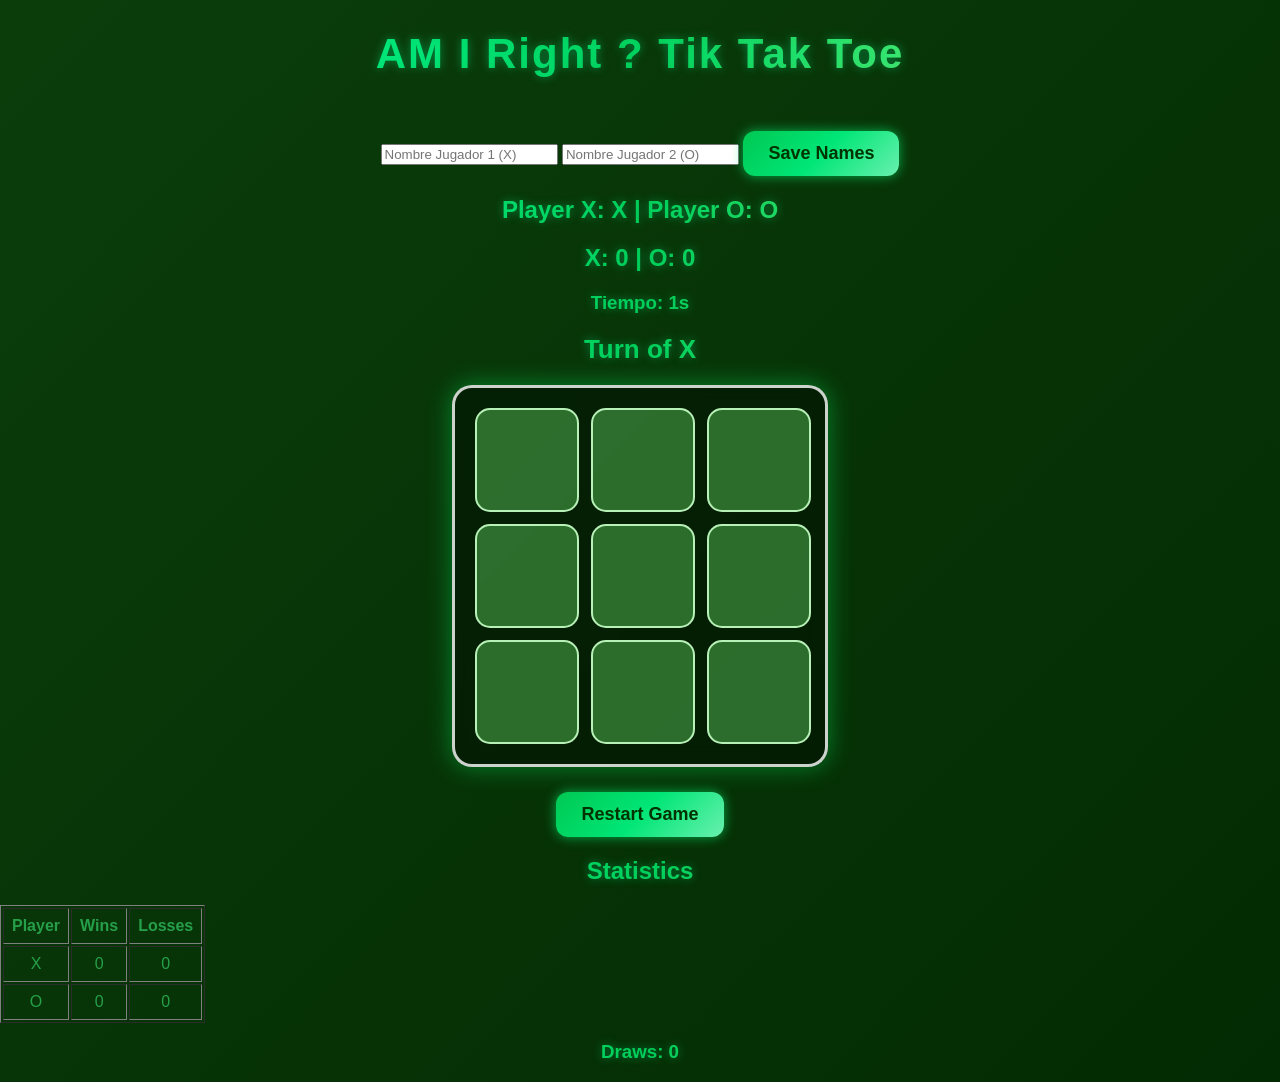
<file: index.html>
<!DOCTYPE html>
<html lang="es">
<head>
  <meta charset="UTF-8" />
  <meta name="viewport" content="width=device-width, initial-scale=1.0" />
  <title>AM I Right Tik Tak Toe</title>
  <link rel="stylesheet" href="style.css">
</head>

<body class="cursor-x">
  <h1>AM I Right ?  Tik Tak Toe</h1>

  <!-- NOMBRES -->
  <div id="nameBox">
    <input type="text" id="player1Name" placeholder="Nombre Jugador 1 (X)">
    <input type="text" id="player2Name" placeholder="Nombre Jugador 2 (O)">
    <button onclick="setNames()">Save Names</button>
  </div>

  <h2 id="playersDisplay">Player X: X  |  Player O: O</h2>

  <!-- MARCADOR Y TIEMPO -->
  <h2 id="scoreboard">X: 0 | O: 0</h2>
  <h3 id="timer">Time: 0s</h3>

  <div id="status">Turn of X</div>

  <!-- TABLERO -->
  <div class="board" id="board"></div>

  <button onclick="restartGame()">Restart Game</button>

  <!-- TABLA DE ESTADÍSTICAS -->
  <h2>Statistics</h2>
  <table id="statsTable" border="1" cellpadding="8">
    <tr>
      <th>Player</th>
      <th>Wins</th>
      <th>Losses</th>
    </tr>
    <tr>
      <td id="nameX">X</td>
      <td id="winsX">0</td>
      <td id="lossX">0</td>
    </tr>
    <tr>
      <td id="nameO">O</td>
      <td id="winsO">0</td>
      <td id="lossO">0</td>
    </tr>
  </table>

  <h3 id="drawsDisplay">Draws: 0</h3>

  <script>
    const board = document.getElementById("board");
    const status = document.getElementById("status");
    const playersDisplay = document.getElementById("playersDisplay");
    const scoreboard = document.getElementById("scoreboard");
    const timerDisplay = document.getElementById("timer");

    let player1Name = "X";
    let player2Name = "O";

    let currentPlayer = "X";
    let gameActive = true;
    let gameState = ["", "", "", "", "", "", "", "", ""];

    let scoreX = 0;
    let scoreO = 0;

    let lossesX = 0;
    let lossesO = 0;
    let draws = 0;

    let timer = 0;
    let timerInterval = null;

    /* ============================
       ACTUALIZAR CURSOR
       ============================ */
    function updateCursor() {
      if (currentPlayer === "X") {
        document.body.classList.add("cursor-x");
        document.body.classList.remove("cursor-o");
      } else {
        document.body.classList.add("cursor-o");
        document.body.classList.remove("cursor-x");
      }
    }

    function setNames() {
      const p1 = document.getElementById("player1Name").value.trim();
      const p2 = document.getElementById("player2Name").value.trim();

      player1Name = p1 !== "" ? p1 : "X";
      player2Name = p2 !== "" ? p2 : "O";

      updateNameDisplay();
    }

    function updateNameDisplay() {
      playersDisplay.textContent = `Jugador X: ${player1Name}  |  Jugador O: ${player2Name}`;
      document.getElementById("nameX").textContent = player1Name;
      document.getElementById("nameO").textContent = player2Name;
    }

    const winningConditions = [
      [0, 1, 2], [3, 4, 5], [6, 7, 8],
      [0, 3, 6], [1, 4, 7], [2, 5, 8],
      [0, 4, 8], [2, 4, 6]
    ];

    function startTimer() {
      timer = 0;
      clearInterval(timerInterval);
      timerInterval = setInterval(() => {
        timer++;
        timerDisplay.textContent = `Tiempo: ${timer}s`;
      }, 1000);
    }

    function createBoard() {
      board.innerHTML = "";
      for (let i = 0; i < 9; i++) {
        const cell = document.createElement("div");
        cell.classList.add("cell");
        cell.dataset.index = i;
        cell.addEventListener("click", handleCellClick);
        board.appendChild(cell);
      }
      startTimer();
      updateCursor(); // ← IMPORTANTE
    }

    function handleCellClick(e) {
      const index = e.target.dataset.index;

      if (gameState[index] !== "" || !gameActive) return;

      makeMove(index, currentPlayer);
    }

    function makeMove(index, player) {
      gameState[index] = player;
      document.querySelector(`[data-index='${index}']`).textContent = player;

      if (checkWinner(player)) {
        const winnerName = player === "X" ? player1Name : player2Name;
        status.textContent = `Ganó ${winnerName}`;
        gameActive = false;
        clearInterval(timerInterval);

        if (player === "X") {
          scoreX++;
          lossesO++;
        } else {
          scoreO++;
          lossesX++;
        }

        updateScoreboard();
        updateStats();
        return;
      }

      if (!gameState.includes("")) {
        status.textContent = "Empate";
        gameActive = false;
        clearInterval(timerInterval);

        draws++;
        updateStats();
        return;
      }

      currentPlayer = player === "X" ? "O" : "X";
      status.textContent = `Turno de ${currentPlayer}`;
      updateCursor(); // ← IMPORTANTE
    }

    function checkWinner(player) {
      return winningConditions.some(([a, b, c]) => {
        return (
          gameState[a] === player &&
          gameState[b] === player &&
          gameState[c] === player
        );
      });
    }

    function updateScoreboard() {
      scoreboard.textContent = `X: ${scoreX} | O: ${scoreO}`;
    }

    function updateStats() {
      document.getElementById("winsX").textContent = scoreX;
      document.getElementById("winsO").textContent = scoreO;

      document.getElementById("lossX").textContent = lossesX;
      document.getElementById("lossO").textContent = lossesO;

      document.getElementById("drawsDisplay").textContent = `Draws: ${draws}`;
    }

    function restartGame() {
      currentPlayer = "X";
      gameActive = true;
      gameState = ["", "", "", "", "", "", "", "", ""];
      status.textContent = "Turno de X";
      createBoard();
      updateCursor(); // ← IMPORTANTE
    }

    createBoard();
  </script>

<!-- 50 tréboles animados -->
<div class="shamrock">☘️</div>
<div class="shamrock">☘️</div>
<div class="shamrock">☘️</div>
<div class="shamrock">☘️</div>
<div class="shamrock">☘️</div>
<div class="shamrock">☘️</div>
<div class="shamrock">☘️</div>
<div class="shamrock">☘️</div>
<div class="shamrock">☘️</div>
<div class="shamrock">☘️</div>

<div class="shamrock">☘️</div>
<div class="shamrock">☘️</div>
<div class="shamrock">☘️</div>
<div class="shamrock">☘️</div>
<div class="shamrock">☘️</div>
<div class="shamrock">☘️</div>
<div class="shamrock">☘️</div>
<div class="shamrock">☘️</div>
<div class="shamrock">☘️</div>
<div class="shamrock">☘️</div>

<div class="shamrock">☘️</div>
<div class="shamrock">☘️</div>
<div class="shamrock">☘️</div>
<div class="shamrock">☘️</div>
<div class="shamrock">☘️</div>
<div class="shamrock">☘️</div>
<div class="shamrock">☘️</div>
<div class="shamrock">☘️</div>
<div class="shamrock">☘️</div>
<div class="shamrock">☘️</div>

<div class="shamrock">☘️</div>
<div class="shamrock">☘️</div>
<div class="shamrock">☘️</div>
<div class="shamrock">☘️</div>
<div class="shamrock">☘️</div>
<div class="shamrock">☘️</div>
<div class="shamrock">☘️</div>
<div class="shamrock">☘️</div>
<div class="shamrock">☘️</div>
<div class="shamrock">☘️</div>

<div class="shamrock">☘️</div>
<div class="shamrock">☘️</div>
<div class="shamrock">☘️</div>
<div class="shamrock">☘️</div>
<div class="shamrock">☘️</div>
<div class="shamrock">☘️</div>
<div class="shamrock">☘️</div>
<div class="shamrock">☘️</div>
<div class="shamrock">☘️</div>
<div class="shamrock">☘️</div>


</body>
</html>
</file>
<file: style.css>
/* ============================
   FONDO ESTILO IRLANDÉS + TRÉBOLES ANIMADOS
   ============================ */
body {
  font-family: 'Poppins', sans-serif;
  margin: 0;
  padding: 0;
  text-align: center;
  color: #269f4a;

  /* Color base para evitar fondo blanco */
  background-color: #0b3d0b;

  /* Gradiente irlandés */
  background-image:
    linear-gradient(135deg, #0b3d0b, #032b03),
    url('https://i.imgur.com/0uQw7pC.png'),
    url('https://i.imgur.com/0uQw7pC.png'),
    url('https://i.imgur.com/0uQw7pC.png');

  background-size: cover, 120px, 90px, 60px;
  background-repeat: no-repeat, repeat, repeat, repeat;

  animation: shamrockMove 25s linear infinite;

  overflow: hidden;
}

/* Movimiento del fondo */
@keyframes shamrockMove {
  from { background-position: 0 0, 0 0, 0 0, 0 0; }
  to   { background-position: 300px 600px, -200px 400px, 150px 300px, 80px 200px; }
}

/* ============================
   TRÉBOLES ANIMADOS EXTRA (50)
   ============================ */
.shamrock {
  position: fixed;
  top: -60px;
  font-size: 28px;
  color: #00ff6a;
  opacity: 0.85;
  animation: fall linear infinite;
  pointer-events: none;
  text-shadow: 0 0 10px #00ff6a;
}

@keyframes fall {
  0% {
    transform: translateY(-60px) rotate(0deg);
    opacity: 1;
  }
  100% {
    transform: translateY(110vh) rotate(360deg);
    opacity: 0.2;
  }
}

/* 50 tréboles con posiciones y velocidades distintas */
.shamrock:nth-child(1) { left: 2%; animation-duration: 11s; }
.shamrock:nth-child(2) { left: 5%; animation-duration: 9s; }
.shamrock:nth-child(3) { left: 8%; animation-duration: 13s; }
.shamrock:nth-child(4) { left: 11%; animation-duration: 10s; }
.shamrock:nth-child(5) { left: 14%; animation-duration: 12s; }
.shamrock:nth-child(6) { left: 17%; animation-duration: 8s; }
.shamrock:nth-child(7) { left: 20%; animation-duration: 14s; }
.shamrock:nth-child(8) { left: 23%; animation-duration: 9s; }
.shamrock:nth-child(9) { left: 26%; animation-duration: 15s; }
.shamrock:nth-child(10) { left: 29%; animation-duration: 11s; }

.shamrock:nth-child(11) { left: 32%; animation-duration: 10s; }
.shamrock:nth-child(12) { left: 35%; animation-duration: 13s; }
.shamrock:nth-child(13) { left: 38%; animation-duration: 9s; }
.shamrock:nth-child(14) { left: 41%; animation-duration: 12s; }
.shamrock:nth-child(15) { left: 44%; animation-duration: 14s; }
.shamrock:nth-child(16) { left: 47%; animation-duration: 8s; }
.shamrock:nth-child(17) { left: 50%; animation-duration: 11s; }
.shamrock:nth-child(18) { left: 53%; animation-duration: 10s; }
.shamrock:nth-child(19) { left: 56%; animation-duration: 13s; }
.shamrock:nth-child(20) { left: 59%; animation-duration: 9s; }

.shamrock:nth-child(21) { left: 62%; animation-duration: 12s; }
.shamrock:nth-child(22) { left: 65%; animation-duration: 14s; }
.shamrock:nth-child(23) { left: 68%; animation-duration: 8s; }
.shamrock:nth-child(24) { left: 71%; animation-duration: 11s; }
.shamrock:nth-child(25) { left: 74%; animation-duration: 10s; }
.shamrock:nth-child(26) { left: 77%; animation-duration: 13s; }
.shamrock:nth-child(27) { left: 80%; animation-duration: 9s; }
.shamrock:nth-child(28) { left: 83%; animation-duration: 15s; }
.shamrock:nth-child(29) { left: 86%; animation-duration: 12s; }
.shamrock:nth-child(30) { left: 89%; animation-duration: 10s; }

.shamrock:nth-child(31) { left: 3%; animation-duration: 14s; }
.shamrock:nth-child(32) { left: 7%; animation-duration: 11s; }
.shamrock:nth-child(33) { left: 12%; animation-duration: 9s; }
.shamrock:nth-child(34) { left: 18%; animation-duration: 13s; }
.shamrock:nth-child(35) { left: 22%; animation-duration: 10s; }
.shamrock:nth-child(36) { left: 28%; animation-duration: 12s; }
.shamrock:nth-child(37) { left: 34%; animation-duration: 8s; }
.shamrock:nth-child(38) { left: 39%; animation-duration: 14s; }
.shamrock:nth-child(39) { left: 45%; animation-duration: 11s; }
.shamrock:nth-child(40) { left: 51%; animation-duration: 9s; }

.shamrock:nth-child(41) { left: 57%; animation-duration: 13s; }
.shamrock:nth-child(42) { left: 63%; animation-duration: 10s; }
.shamrock:nth-child(43) { left: 69%; animation-duration: 12s; }
.shamrock:nth-child(44) { left: 75%; animation-duration: 8s; }
.shamrock:nth-child(45) { left: 81%; animation-duration: 14s; }
.shamrock:nth-child(46) { left: 87%; animation-duration: 11s; }
.shamrock:nth-child(47) { left: 92%; animation-duration: 9s; }
.shamrock:nth-child(48) { left: 96%; animation-duration: 13s; }
.shamrock:nth-child(49) { left: 50%; animation-duration: 15s; }
.shamrock:nth-child(50) { left: 5%; animation-duration: 12s; }

/* ============================
   TEXTO CON GRADIENTE
   ============================ */
h1, h2, h3, #status {
  background: linear-gradient(90deg, #00ff9d, #00c853, #a7ff83);
  -webkit-background-clip: text;
  color: transparent;
  text-shadow: 0 0 10px rgba(0,255,150,0.4);
}

h1 {
  margin-top: 30px;
  font-size: 42px;
  letter-spacing: 2px;
}

#status {
  font-size: 26px;
  margin: 20px 0;
  font-weight: bold;
}

/* ============================
   TABLERO
   ============================ */
.board {
  width: 330px;
  display: grid;
  grid-template-columns: repeat(3, 1fr);
  gap: 12px;
  margin: 0 auto;
  padding: 20px;
  border-radius: 20px;

  background: rgba(0, 0, 0, 0.4);
  backdrop-filter: blur(10px);
  box-shadow: 0 0 25px rgba(0, 255, 100, 0.4);
  border: 3px solid rgba(255, 255, 255, 0.8);
}

/* ============================
   CASILLAS (verde claro)
   ============================ */
.cell {
  width: 100px;
  height: 100px;

  background: rgba(120, 255, 120, 0.35);
  border: 2px solid rgba(200, 255, 200, 0.9);
  border-radius: 15px;
  font-size: 48px;
  font-weight: bold;
  cursor: pointer;
  display: flex;
  justify-content: center;
  align-items: center;
  transition: 0.25s;

  color: #00ff9d;
  text-shadow: 0 0 8px rgba(0,255,150,0.8);
}

.cell:hover {
  background: rgba(150, 255, 150, 0.55);
  transform: scale(1.08);
  box-shadow: 0 0 18px rgba(0,255,150,0.8);
}

/* ============================
   BOTONES CON GRADIENTE
   ============================ */
button {
  margin-top: 25px;
  padding: 12px 25px;
  font-size: 18px;
  border: none;
  border-radius: 12px;
  cursor: pointer;

  background: linear-gradient(135deg, #00c853, #00e676, #69f0ae);
  color: #003300;
  font-weight: bold;

  transition: 0.3s;
  box-shadow: 0 0 12px rgba(0,255,120,0.6);
}

button:hover {
  transform: scale(1.07);
  background: linear-gradient(135deg, #00e676, #00c853, #00ff9d);
  box-shadow: 0 0 20px rgba(0,255,150,0.9);
}

/* ============================
   CURSORES PERSONALIZADOS
   ============================ */
.cursor-x {
  cursor: url("data:image/svg+xml;utf8,\
  <svg xmlns='http://www.w3.org/2000/svg' width='32' height='32'>\
    <text x='0' y='24' font-size='28' font-weight='bold' fill='lime'>X</text>\
  </svg>") 0 24, auto;
}

.cursor-o {
  cursor: url("data:image/svg+xml;utf8,\
  <svg xmlns='http://www.w3.org/2000/svg' width='32' height='32'>\
    <text x='0' y='24' font-size='28' font-weight='bold' fill='cyan'>O</text>\
  </svg>") 0 24, auto;
}
.shamrock {
  will-change: transform;
}
</file>
